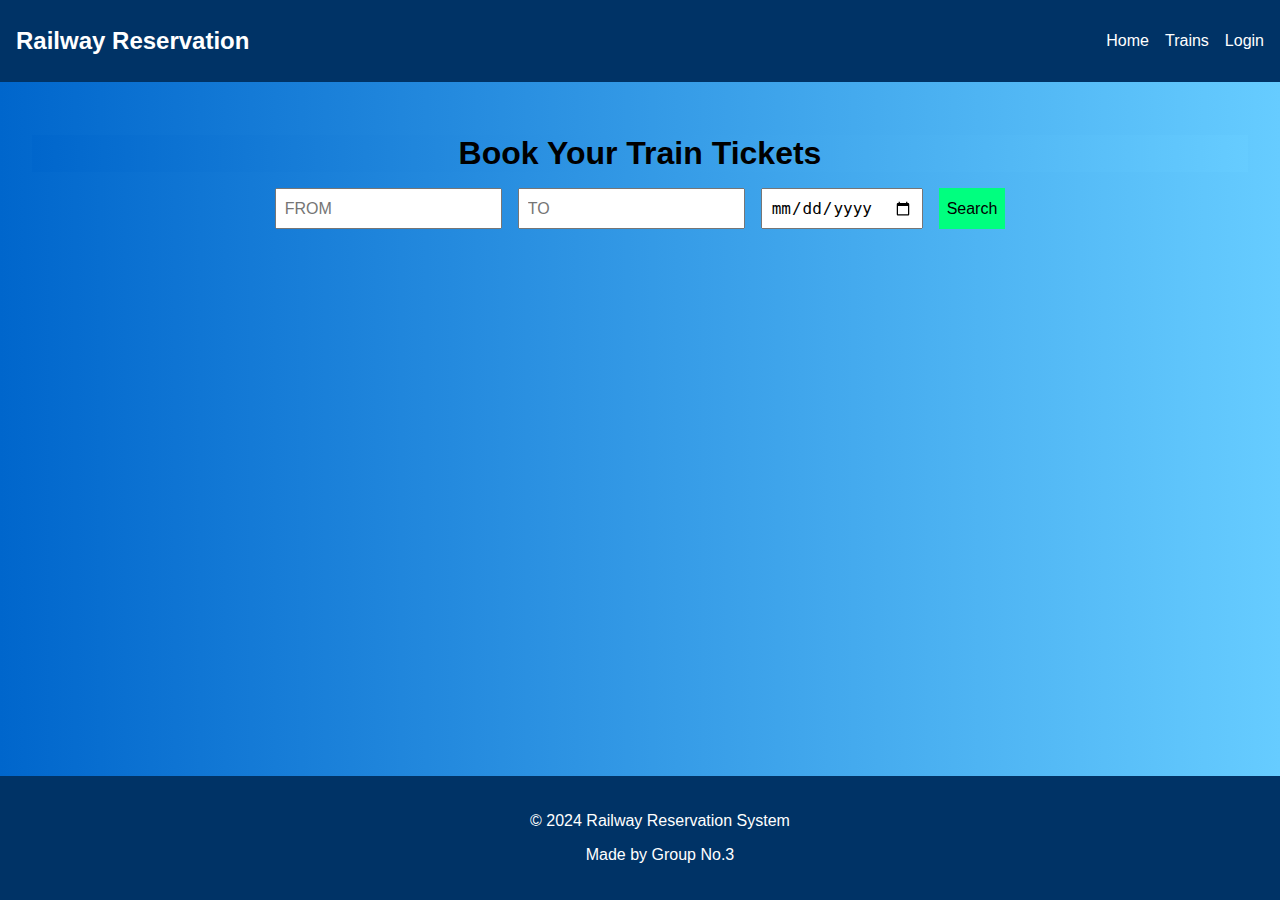
<file: index.html>
<!DOCTYPE html>
<html lang="en">
<head>
  <meta charset="UTF-8">
  <meta name="viewport" content="width=device-width, initial-scale=1.0">
  <title>Railway Reservation System</title>
  <link rel="stylesheet" href="styles.css">
  <link rel="stylesheet" href="https://cdnjs.cloudflare.com/ajax/libs/font-awesome/5.15.3/css/all.min.css">
  <link rel="icon" type="image/png" href="assests/railway-logo.png">
</head>
<body>
  <header>
    <nav>
      <div class="logo">Railway Reservation</div>
      <ul>
        <li><a href="/">Home</a></li>
        <li><a href="/train.html">Trains</a></li>
        <li><a href="http://127.0.0.1:5500/login.html" target="_blank">Login</a></li>
      </ul>
    </nav>
  </header>
  <main>
    <section class="search-section">
      <h1>Book Your Train Tickets</h1>
      <form id="search-form">
        <input type="text" placeholder="FROM" required>
        <input type="text" placeholder="TO" required>
        <input type="date" placeholder="Journey Date" required>
        <button type="submit" class="submitButt">Search</button>
      </form>
    </section>
    <section class="results-section" id="results-section">
      <!-- Search results will be displayed here -->
    </section>
  </main>
  <footer class="content">
    <p>&copy; 2024 Railway Reservation System</p>
    <p>Made by Group No.3 </p>
  </footer>
  <script src="script.js"></script>
</body>
</html>
</file>
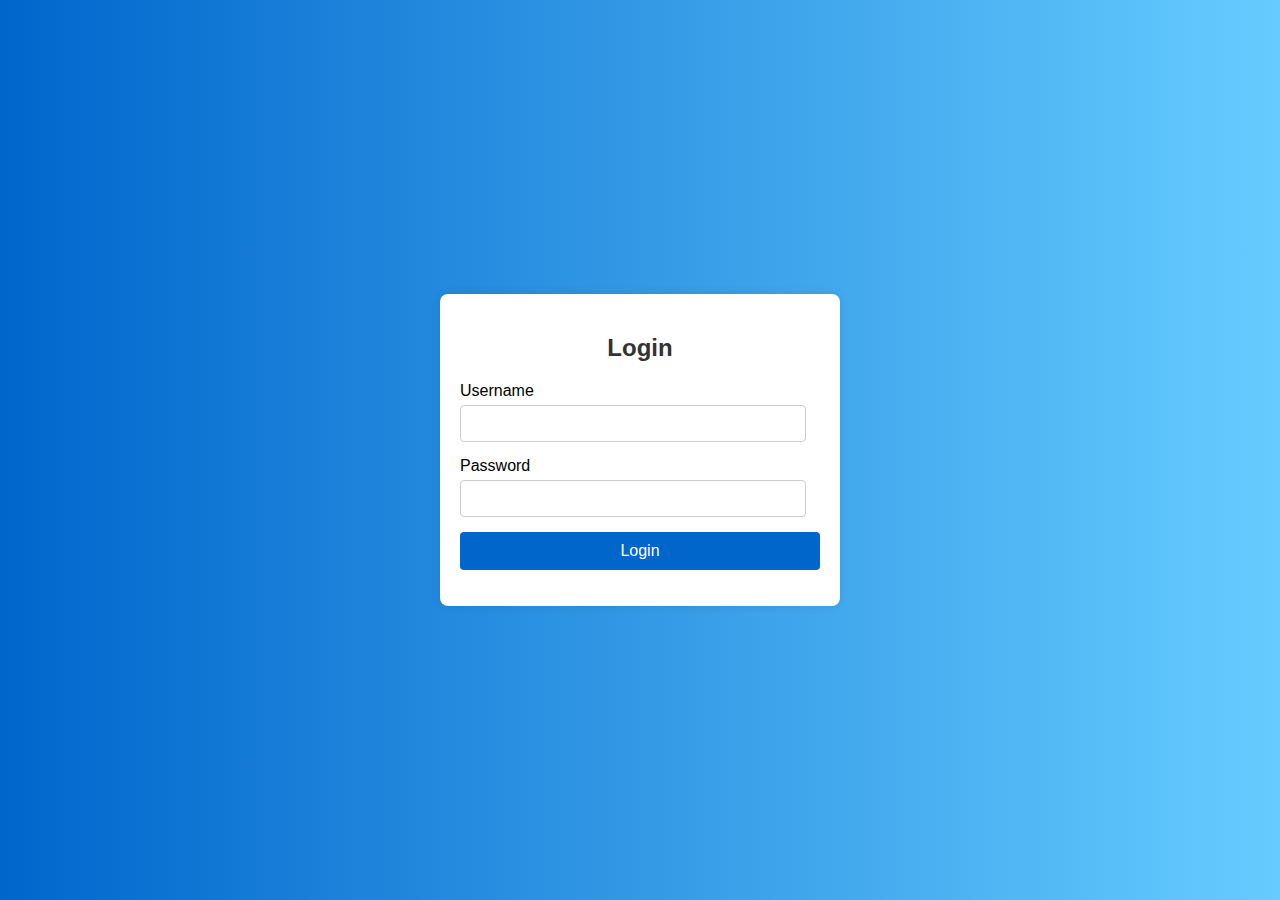
<file: login.html>
<!DOCTYPE html>
<html lang="en">

<head>
  <meta charset="UTF-8">
  <meta name="viewport" content="width=device-width, initial-scale=1.0">
  <title>Railway Reservation System - Login</title>
  <link rel="stylesheet" href="styles.css">
  <link rel="icon" type="image/png" href="assests/railway-logo.png">

  <style>
    
    body {
      display: flex;
      justify-content: center;
      align-items: center;
      height: 100vh;
      margin: 0;
      font-family: Arial, sans-serif;
      background: linear-gradient(to right, #0066cc, #66ccff);
    }
    
    nav .logo1 {
    font-size: 1.5rem;
    font-weight: bold;
}
    header {
    background-color: #003366;
    color: white;
    padding: 1rem;
    text-align: center;
}
    .login-container {
      display: flex;
      justify-content: center;
      align-items: center;
      width: 100%;
      max-width: 400px;
      padding: 20px;
    }

    .login-box {
      width: 100%;
      padding: 20px;
      background: #fff;
      border-radius: 8px;
      box-shadow: 0 0 10px rgba(0, 0, 0, 0.1);
    }

    h2 {
      text-align: center;
      margin-bottom: 20px;
      color: #333;
    }

    .input-group {
      margin-bottom: 15px;
    }

    .label,
    input {
      display: block;
      width: 90%;
    }

    input[type="text"],
    input[type="password"] {
      padding: 10px;
      margin-top: 5px;
      border: 1px solid #ccc;
      border-radius: 4px;
    }

    button {
      width: 100%;
      padding: 10px;
      background: #0066cc;
      color: #fff;
      border: none;
      border-radius: 4px;
      cursor: pointer;
      font-size: 16px;
    }

    button:hover {
      background: #005bb5;
    }

    .error-msg {
      color: red;
      text-align: center;
      margin-top: 10px;
    }

    @media (max-width: 600px) {
      .login-box {
        padding: 15px;
      }

      button {
        padding: 8px;
        font-size: 14px;
      }
    }
  </style>
</head>

<body> 
  <div class="login-container">
    <div class="login-box">
      <h2>Login</h2>
      <form id="loginForm">
        <div class="input-group">
          <label for="username">Username</label>
          <input type="text" id="username" name="username" required>
        </div>
        <div class="input-group">
          <label for="password">Password</label>
          <input type="password" id="password" name="password" required>
        </div>
        <button type="submit">Login</button>
        <p id="errorMsg" class="error-msg"></p>
      </form>
    </div>
  </div>
  <script src="script.js"></script>
  <script>
    document.getElementById('loginForm').addEventListener('submit', function(e) {
      e.preventDefault();
      const username = document.getElementById('username').value;
      const password = document.getElementById('password').value;

      // Perform your login validation here
      if (username === 'jayaraja' && password === 'jayaraja001') {
        alert('Login successful');
      } else {
        document.getElementById('errorMsg').textContent = 'Invalid username or password';
      }
    });
  </script>
</body>

</html>
</file>
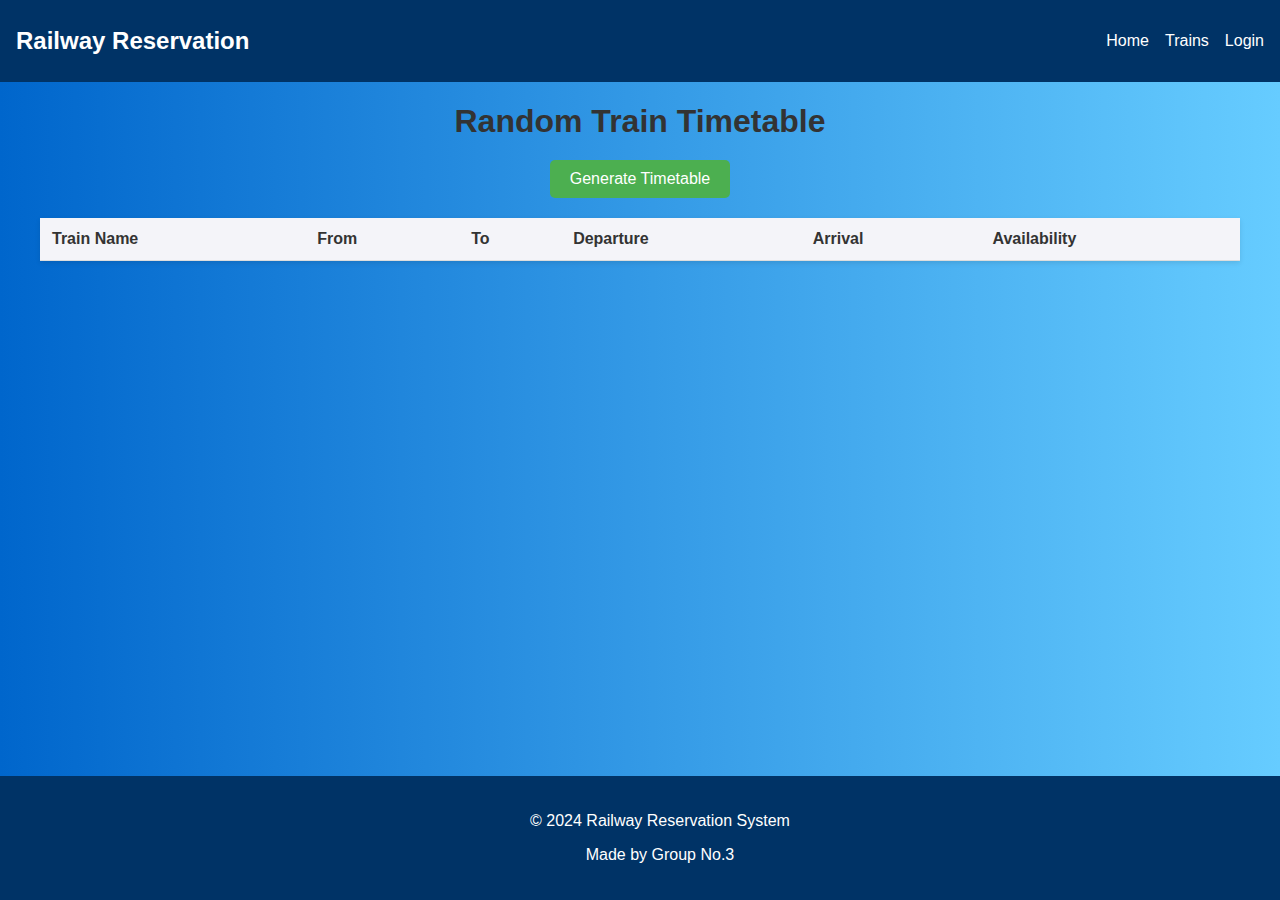
<file: train.html>
<!DOCTYPE html>
<html lang="en">

<head>
  <meta charset="UTF-8">
  <meta name="viewport" content="width=device-width, initial-scale=1.0">
  <title>Random Train Timetable</title>
  <link rel="stylesheet" href="styles.css">
  <link rel="icon" type="image/png" href="assests/railway-logo.png">
  <style>
    body {
      font-family: Arial, sans-serif;
      background-color: #f4f4f9;
      margin: 0;
      /* padding: 20px; */
    }

    .navbar{
      width: 100% !important;
    }

    header {
      background-color: #003366;
      color: white;
      /* padding: 1rem; */
      text-align: center; 
    }

    nav {
      display: flex;
      justify-content: space-between;
      align-items: center;
      width: 100vw;
    }

    nav .logo {
      font-size: 1.5rem;
      font-weight: bold;
    }

    nav ul {
      list-style: none;
      display: flex;
      gap: 1rem;
    }

    nav ul li a {
      color: white;
      text-decoration: none;
    }

    .container {
      max-width: 1200px;
      margin: 0 auto;
    }

    h1 {
      text-align: center;
      margin-bottom: 20px;
      color: #333;
    }

    table {
      width: 100%;
      border-collapse: collapse;
      margin-top: 20px;
      background-color: #fff;
      box-shadow: 0 2px 5px rgba(0, 0, 0, 0.1);
    }

    th,
    td {
      padding: 12px;
      text-align: left;
      border-bottom: 1px solid #ddd;
    }

    th {
      background-color: #f4f4f9;
      color: #333;
    }

    tr:nth-child(even) {
      background-color: #f9f9f9;
    }

    .availability {
      text-align: center;
    }

    .available {
      color: green;
      font-weight: bold;
    }

    .waiting-list {
      color: red;
      font-weight: bold;
    }

    #generateBtn {
      display: block;
      margin: 20px auto;
      padding: 10px 20px;
      font-size: 16px;
      background-color: #4CAF50;
      color: #fff;
      border: none;
      cursor: pointer;
      border-radius: 5px;
    }

    @media (max-width: 768px) {
      #trainTable {
        overflow-x: scroll;
      }
    }
  </style>
</head>

<body>
  <header>
    <nav class="navbar">
      <div class="logo">Railway Reservation</div>
      <ul>
        <li><a href="/">Home</a></li>
        <li><a href="/train.html">Trains</a></li>
        <li><a href="/login.html">Login</a></li>
      </ul>
    </nav>
  </header>
  <div class="container">
    <h1>Random Train Timetable</h1>
    <button id="generateBtn">Generate Timetable</button>
    <table id="trainTable">
      <thead>
        <tr>
          <th>Train Name</th>
          <th>From</th>
          <th>To</th>
          <th>Departure</th>
          <th>Arrival</th>
          <th class="nope">Availability</th>
        </tr>
      </thead>
      <tbody id="trainTableBody">
        <!-- Train details will be added here -->
      </tbody>
    </table>
  </div>
  <div style="height: 160px;"></div>
  <footer>
    <p>&copy; 2024 Railway Reservation System</p>
    <p>Made by Group No.3 </p>
  </footer>
  <script>
    const trainNames = ['Express', 'Superfast', 'Local', 'Shatabdi', 'Duronto', 'Jan Shatabdi'];
    const cities = ['Noida', 'Kolkata', 'Mumbai', 'Chennai', 'Pune', 'Bhopal', 'Lucknow', 'Patna', 'Nagpur', 'Surat', 'Ranchi', 'Bhubaneswar', 'Madurai', 'Kochi', 'Amritsar', 'Shimla', 'Dehradun', 'Varanasi', 'Rajkot', 'Udaipur', 'Gwalior', 'Jodhpur', 'Mysore', 'Vijayawada', 'Aurangabad', 'Salem', 'Tiruchirapalli', 'Jabalpur', 'Srinagar', 'Panaji', 'Agartala', 'Aizawl', 'Shillong', 'Kohima', 'Itanagar', 'Gangtok', 'Dispur', 'Raipur', 'Dhanbad', 'Kullu', 'Ambala', 'Anantnag', 'Bangalore', 'Pondicherry', 'Siliguri', 'Delhi', 'Warangal', 'Gaya', 'Allahabad', 'Ujjain', 'Katni', 'Jaipur'];

    function getRandomTrainName() {
      return trainNames[Math.floor(Math.random() * trainNames.length)];
    }

    function getRandomCity() {
      return cities[Math.floor(Math.random() * cities.length)];
    }

    function getRandomTime() {
      const hour = Math.floor(Math.random() * 12) + 1;
      const minute = Math.floor(Math.random() * 60);
      const ampm = Math.random() < 0.5 ? 'AM' : 'PM';
      return `${hour.toString().padStart(2, '0')}:${minute.toString().padStart(2, '0')} ${ampm}`;
    }

    function generateRandomAvailability() {
      return Math.random() < 0.7 ? 'Available' : 'Waiting List';
    }

    function generateRandomTrainDetails() {
      const trainName = getRandomTrainName();
      const from = getRandomCity();
      let to;
      do {
        to = getRandomCity();
      } while (to === from);

      const departure = getRandomTime();
      const arrival = getRandomTime();
      const availability = generateRandomAvailability();

      return {
        trainName,
        from,
        to,
        departure,
        arrival,
        availability
      };
    }

    document.getElementById('generateBtn').addEventListener('click', () => {
      const trainTableBody = document.getElementById('trainTableBody');
      trainTableBody.innerHTML = '';

      for (let i = 0; i < 25; i++) {
        const trainDetails = generateRandomTrainDetails();
        const row = document.createElement('tr');
        row.innerHTML = `
      <td>${trainDetails.trainName}</td>
      <td>${trainDetails.from}</td>
      <td>${trainDetails.to}</td>
      <td>${trainDetails.departure}</td>
      <td>${trainDetails.arrival}</td>
      <td class="availability ${trainDetails.availability === 'Available' ? 'available' : 'waiting-list'}">
        ${trainDetails.availability}
      </td>
    `;
        trainTableBody.appendChild(row);
      }
    });
  </script>
  <!-- <script src="script.js"></script> -->
</body>

</html>
</file>
<file: styles.css>
html,
body {
    width: 100%;
    height: 100%;
    background: linear-gradient(to right, #0066cc, #66ccff);
}

body {
    font-family: "Lato", sans-serif;
    margin: 0;
    padding: 0;
    box-sizing: border-box;
}

header {
    background-color: #003366;
    color: white;
    padding: 1rem;
    text-align: center;
}

nav {
    display: flex;
    justify-content: space-between;
    align-items: center;
}

nav .logo {
    font-size: 1.5rem;
    font-weight: bold;
}



nav ul {
    list-style: none;
    display: flex;
    gap: 1rem;
}

nav ul li a {
    color: white;
    text-decoration: none;
}

.search-section {
    background-color: #f4f4f4;
    padding: 2rem;
    text-align: center;
    background: linear-gradient(to right, #0066cc, #66ccff);
    background-size: cover;
}

.search-section h1 {
    margin-bottom: 1rem;
    background: linear-gradient(to right, #0066cc, #66ccff);
}

.search-section form {
    display: flex;
    justify-content: center;
    gap: 1rem;
}

.search-section form input,
.search-section form button {
    padding: 0.5rem;
    font-size: 1rem;
    
}

.results-section {
    padding: 2rem;
    background-color: #fff;
    background: linear-gradient(to right, #0066cc, #66ccff);

}

.train-card {
    border: 1px solid #ddd;
    border-radius: 5px;
    padding: 1rem;
    margin-bottom: 1rem;
    display: flex;
    justify-content: space-between;
    align-items: center;
}

.train-info {
    display: flex;
    flex-direction: column;
}

.train-info h2 {
    margin: 0;
}

.train-info p {
    margin: 0.5rem 0 0 0;
    color: #666;
}

.book-button {
    background-color: #003366;
    color: white;
    padding: 0.5rem 1rem;
    border: none;
    border-radius: 5px;
    cursor: pointer;
}

.book-button:hover {
    background-color: #002244;
}

.content {
    flex: 1;
}
.submitButt{
    background-color: #00FF7F;
    border: none;
}
footer {
    position: fixed;
    bottom: 0;
    width: 100%;
    background: #003366;
    color: #fff;
    padding: 20px;
    text-align: center;
}

@media (max-width:600px) {
    html,body{
        height: 100%;
        width: 100%;
    }
    #search-form{
        display: inline;
    }
    #search-form input{
        width: 100%;
    }
    #search-form button{
        margin: 10px;
        border-radius: 14px;
        background-color: green;
        color: white;
        height: 50px;
        width: 140px;
        font-weight: 600;
        text-decoration-color: #0066cc;
    }
}
</file>
